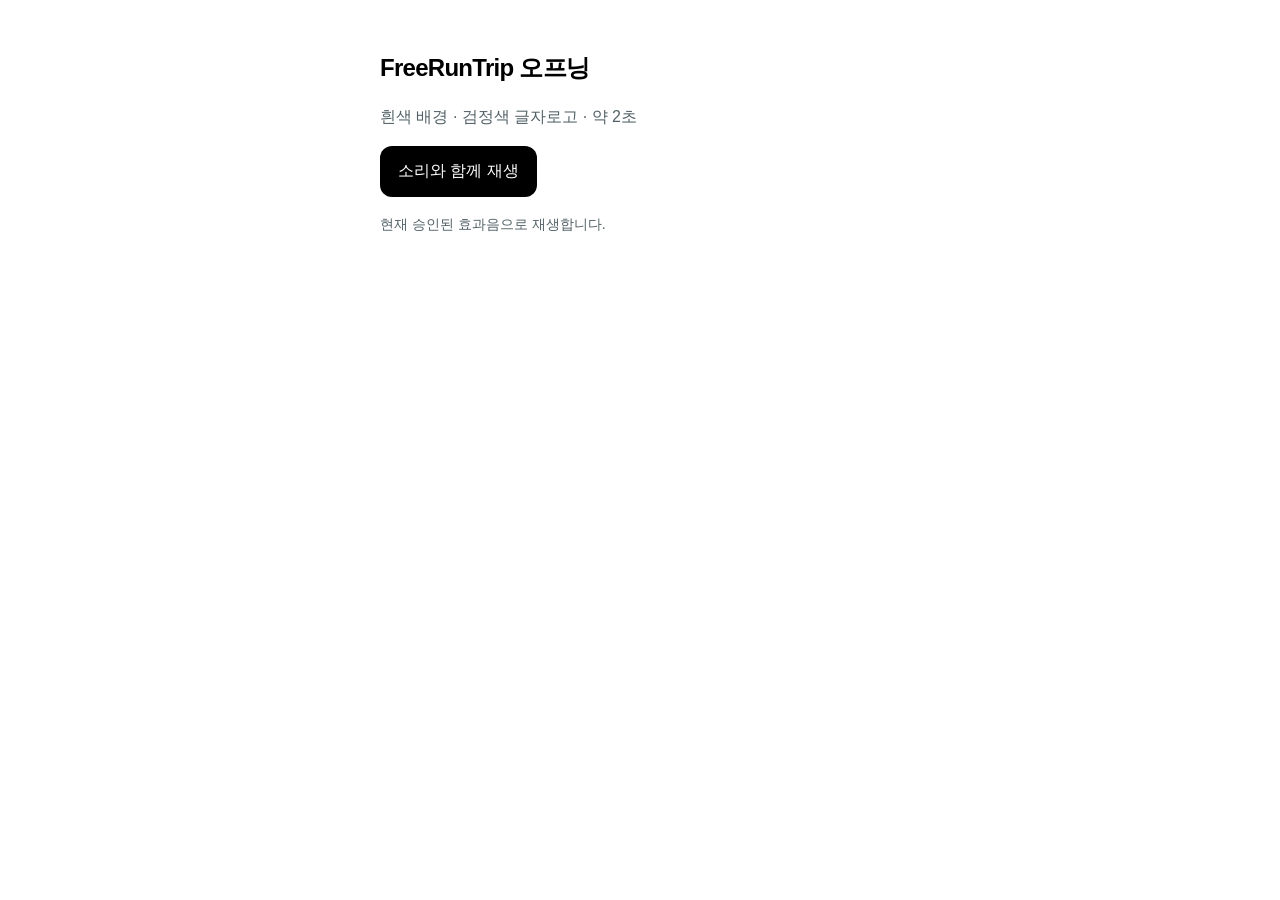
<file: frt-opening/opening-test.html>
<!doctype html>
<html lang="ko">
<head>
  <meta charset="utf-8">
  <meta name="viewport" content="width=device-width,initial-scale=1">
  <title>FreeRunTrip 오프닝 확인</title>
  <link rel="preload" as="image" href="frt-opening-logo.webp">
  <link rel="stylesheet" href="frt-opening.css">
  <style>
    body { margin: 0; padding: 32px 20px; background: #fff; color: #000; font: 16px/1.65 -apple-system, BlinkMacSystemFont, 'Segoe UI', sans-serif; }
    main { max-width: 520px; margin: 0 auto; }
    h1 { font-size: 24px; font-weight: 600; letter-spacing: -.03em; }
    p { color: #526166; }
    button { font: inherit; background: #000; color: #fff; padding: 12px 18px; border: 0; border-radius: 12px; min-height: 44px; }
    output { display: block; margin-top: 16px; font-size: 14px; color: #526166; }
  </style>
</head>
<body>
  <script src="frt-opening-audio.js"></script>
  <script src="frt-opening.js" data-auto-start="false" data-sound-src=""></script>
  <main>
    <h1>FreeRunTrip 오프닝</h1>
    <p>흰색 배경 · 검정색 글자로고 · 약 2초</p>
    <button id="playOpening" type="button">소리와 함께 재생</button>
    <output id="openingStatus" aria-live="polite">현재 승인된 효과음으로 재생합니다.</output>
  </main>
  <script>
    document.getElementById('playOpening').addEventListener('click', function () {
      var started = window.FrtOpening && window.FrtOpening.playPreview();
      document.getElementById('openingStatus').textContent = started
        ? '오프닝이 끝나면 이 화면으로 돌아옵니다.'
        : '진행 중인 RunTrip 복구 상태가 있거나 재생 준비가 되지 않았습니다. 다른 브라우저에서 확인해 주세요.';
    });
  </script>
</body>
</html>
</file>
<file: frt-opening/frt-opening.css>
/* Isolated opening styles. No changes to body, .hidden or app navigation. */
#frtOpening.frt-opening {
  position: fixed;
  inset: 0;
  z-index: 40000;
  display: grid;
  place-items: center;
  box-sizing: border-box;
  width: 100%;
  height: 100%;
  padding: max(24px, env(safe-area-inset-top)) 24px max(24px, env(safe-area-inset-bottom));
  overflow: hidden;
  isolation: isolate;
  background: #ffffff;
  color: #000000;
  animation: frt-opening-lifetime 0.32s linear 6.68s both;
}
#frtOpening .frt-opening__lockup {
  position: relative;
  width: min(82%, 320px);
  aspect-ratio: 1272 / 1237;
}
#frtOpening .frt-opening__emblem,
#frtOpening .frt-opening__wordmark {
  position: absolute;
  inset: 0;
  display: block;
  width: 100%;
  height: 100%;
  max-width: none;
  padding: 0;
  margin: 0;
  border: 0;
  border-radius: 0;
  object-fit: contain;
}
#frtOpening .frt-opening__emblem {
  clip-path: inset(0 0 19% 0);
  animation: frt-opening-mark-in 2s ease both;
}
#frtOpening .frt-opening__wordmark {
  clip-path: inset(81% 0 0 0);
  filter: brightness(0);
  animation: frt-opening-type-in 2s ease both;
}
#frtOpening .frt-opening__glow {
  position: absolute;
  left: 50%;
  top: 50%;
  width: min(100%, 380px);
  height: 360px;
  transform: translate(-50%, -50%);
  background: radial-gradient(ellipse, #5eead415 0%, #5eead400 65%);
  opacity: 0;
  animation: frt-opening-halo-in 2s ease both;
}
#frtOpening .frt-opening__fallback {
  position: absolute;
  inset: 0;
  display: grid;
  place-items: center;
  color: #000000;
  font: 500 clamp(22px, 7vw, 34px) Georgia, serif;
  opacity: 1;
}
#frtOpening.frt-opening--image-ready .frt-opening__fallback { opacity: 0; }
#frtOpening.frt-opening--image-failed .frt-opening__fallback { opacity: 1; }
#frtOpening.frt-opening--image-failed .frt-opening__emblem,
#frtOpening.frt-opening--image-failed .frt-opening__wordmark { display: none; }
@keyframes frt-opening-lifetime {
  0% {
    opacity: 1;
    visibility: visible;
    pointer-events: auto;
  }
  100% {
    opacity: 0;
    visibility: hidden;
    pointer-events: none;
  }
}

@keyframes frt-opening-mark-in {
  0% {
    opacity: 0;
    transform: translateY(9px) scale(.96);
  }
  12% {
    opacity: .4;
  }
  34%, 100% {
    opacity: 1;
    transform: translateY(0) scale(1);
  }
}

@keyframes frt-opening-type-in {
  0%, 18% {
    opacity: 0;
    transform: translateY(5px);
  }
  47%, 100% {
    opacity: 1;
    transform: translateY(0);
  }
}

@keyframes frt-opening-halo-in {
  0%, 100% { opacity: 0; }
  38%, 65% { opacity: 1; }
}

@media (prefers-reduced-motion: reduce) {
  #frtOpening .frt-opening__emblem,
  #frtOpening .frt-opening__wordmark {
    animation-name: frt-opening-soft-in;
  }

  #frtOpening .frt-opening__glow {
    animation: none;
  }

  @keyframes frt-opening-soft-in {
    0% { opacity: 0; }
    15%, 100% { opacity: 1; }
  }
}
</file>
